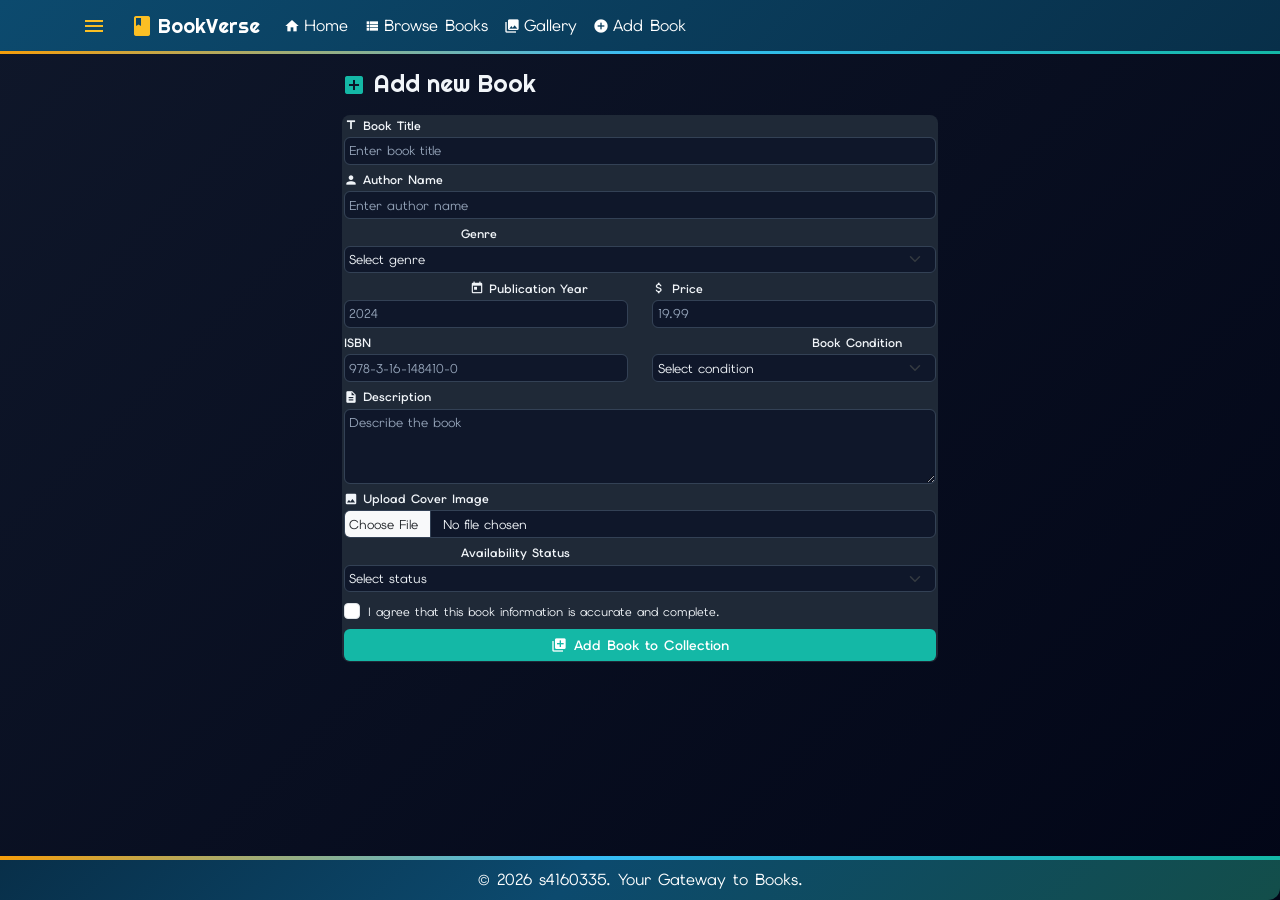
<file: a1/add.html>
<!DOCTYPE html>
<html lang="en">

<head>

    <meta charset="UTF-8">
    <meta name="viewport" content="width=device-width, initial-scale=1.0">

    <title>BookVerse | Add Book</title>

    <!-- Bootstrap -->
    <link href="https://cdn.jsdelivr.net/npm/bootstrap@5.3.0/dist/css/bootstrap.min.css" rel="stylesheet">
	
	<!-- Google Fonts -->
	<link rel="preconnect" href="https://fonts.googleapis.com">
	<link rel="preconnect" href="https://fonts.gstatic.com" crossorigin>
	
	<link href="https://fonts.googleapis.com/css2?family=Elms+Sans:wght@400;500;600;700&family=Righteous:wght@400;500;600;700;800&display=swap" rel="stylesheet">
	
	<!-- Material Icons -->
	<link href="https://fonts.googleapis.com/icon?family=Material+Icons" rel="stylesheet">


    <!-- Custom CSS -->
    <link rel="stylesheet" href="assets/css/style.css">
</head>

<body>
    <header>
        <!-- Navbar -->
        <nav class="navbar navbar-expand-lg navbar-dark">
            <div class="container">
                <a class="navbar-brand" href="index.html">
					<span class="material-icons">menu_book</span>
					BookVerse
				</a>
                <button class="navbar-toggler" type="button" data-bs-toggle="collapse" data-bs-target="#mainNavbar"
                    aria-controls="mainNavbar" aria-expanded="false" aria-label="Toggle navigation">
                    <span class="navbar-toggler-icon"></span>
                </button>
				
                <div class="collapse navbar-collapse" id="mainNavbar">
                    <ul class="navbar-nav">
                        <li class="nav-item">
                            <a class="nav-link" href="index.html">
							<span class="material-icons">home</span>
							Home
							</a>
                        </li>
						
                        <li class="nav-item">
                            <a class="nav-link" href="books.html">
							<span class="material-icons">view_list</span>
                                Browse Books
                            </a>
                        </li>
						
                        <li class="nav-item">
                            <a class="nav-link" href="gallery.html">
							<span class="material-icons">collections</span>
                                Gallery
                            </a>
                        </li>
						
                        <li class="nav-item">
                            <a class="nav-link" href="add.html">
							<span class="material-icons">add_circle</span>
                                Add Book
                            </a>
                        </li>
                    </ul>
                </div>
            </div>
        </nav>
    </header>

    <main class="add-page">
        <div class="container add-container py-3">
            <h1 class="add-title mb-3">
                <span class="material-icons">add_box</span>
                Add new Book
            </h1>

            <form id="addBookForm" class="book-form">

                <!-- Book Title -->
                <div class="mb-3">
                    <label for="bookTitle" class="form-label">
                        <span class="material-icons">title</span>
                        Book Title
                    </label>

                    <input type="text" class="form-control" id="bookTitle" name="title" placeholder="Enter book title" required>
                </div>

                <!-- Author -->
                <div class="mb-3">
                    <label for="bookAuthor" class="form-label">
                        <span class="material-icons">person</span>
                        Author Name
                    </label>

                    <input type="text" class="form-control" id="bookAuthor" name="author" placeholder="Enter author name" required>
                </div>

                <!-- Genre -->
                <div class="mb-3">
                    <label for="genre" class="form-label">
                        <span class="material-icons">category</span>
                        Genre
                    </label>

                    <select class="form-select" id="genre" name="genre" required>
                        <option value="" selected disabled>Select genre</option>
                        <option value="Fiction">Fiction</option>
                        <option value="Science Fiction">Science Fiction</option>
                        <option value="Fantasy">Fantasy</option>
                        <option value="dystopian">Dystopian</option>
                        <option value="romance">Romance</option>
                        <option value="memoir">Memoir</option>
                        <option value="self-help">Self-Help</option>
                        <option value="Non-Fiction">Non-Fiction</option>
                    </select>
                </div>

                <!-- Year and Price -->
                <div class="row">
                    <div class="col-md-6 mb-3">
                        <label for="publicationYear" class="form-label">
                            <span class="material-icons">calendar_today</span>
                            Publication Year
                        </label>

                        <input type="number" class="form-control" id="publicationYear" name="publication_year" placeholder="2024" required>
                    </div>

                    <div class="col-md-6 mb-3">
                        <label for="price" class="form-label">
                            <span class="material-icons">attach_money</span>
                            Price
                        </label>

                        <input type="number" class="form-control" id="price" name="price" placeholder="19.99" step="0.01" required>
                    </div>
                 </div>

                 <!-- ISBN and Condition -->
                  <div class="row">
                    <div class="col-md-6 mb-3">
                        <label for="isbn" class="form-label">
                            ISBN
                        </label>

                        <input type="text" class="form-control" id="isbn" name="isbn" placeholder="978-3-16-148410-0" required>
                    </div>

                    <div class="col-md-6 mb-3">
                        <label for="condition" class="form-label">
                            <span class="material-icons">inventory_2</span>
                            Book Condition
                        </label>

                        <select class="form-select" id="condition" name="book_condition" required>
                            <option value="" selected disabled>Select condition</option>
                            <option value="new">New</option>
                            <option value="gently-used">Gently Used</option>
                            <option value="fair">Fair</option>
                        </select>  
                    </div>
                </div>

                <!-- Description -->
				<div class="mb-3">
                    <label for="description" class="form-label">
                        <span class="material-icons">description</span>
                        Description
                    </label>

                    <textarea class="form-control" id="description" name="description" rows="3" placeholder="Describe the book" required></textarea>
                </div>
                <div class="mb-3">
                    <label for="coverImage" class="form-label">
                        <span class="material-icons">image</span>
                        Upload Cover Image
                    </label>

                    <input type="file" class="form-control" id="coverImage" name="image_path" accept=".jpg, .jpeg, .png, .gif, .webp" required>
                    <div id="imageError" class="invalid-feedback"></div>

                    <!-- Image Preview -->
                     <div id="imagePreviewContainer" class="image-preview-container d-none">
                        <p class="preview-file-name" id="previewFileName"></p>
                     </div>
                </div>

                 <!-- Availability -->
                <div class="mb-3">
                    <label for="availability" class="form-label">
                        <span class="material-icons">verified</span>
                        Availability Status
                    </label>

                    <select class="form-select" id="availability" name="status" required>
						<option value="" selected disabled>Select status</option>
                        <option value="available">Available</option>
                        <option value="reserved">Reserved</option>
                        <option value="sold">Sold</option>
                    </select>
                </div>

                <!-- Agreement -->
                <div class="mb-3 form-check">
                    <input type="checkbox" class="form-check-input" id="agreement" name="agree" required>
                    <label class="form-check-label" for="agreement">
                        I agree that this book information is accurate and complete.
                    </label>
                </div>

                <!-- Submit -->
                <button type="submit" class="btn add-book-btn w-100">
                    <span class="material-icons">library_add</span>
                    Add Book to Collection
                </button>
            </form>
        </div>
    </main>

    <!-- Footer -->
    <footer>
        <div class="container text-center py-2 ">
            <p class="mb-0">
                &copy; 2026 s4160335. Your Gateway to Books.
            </p>
        </div>
    </footer>

    <!-- Bootstrap JS -->
    <script src="https://cdn.jsdelivr.net/npm/bootstrap@5.3.0/dist/js/bootstrap.bundle.min.js">
    </script>

            <!-- Custom JavaScript -->
            <script src="assets/js/scripts.js"></script>
</body>

</html>
</file>
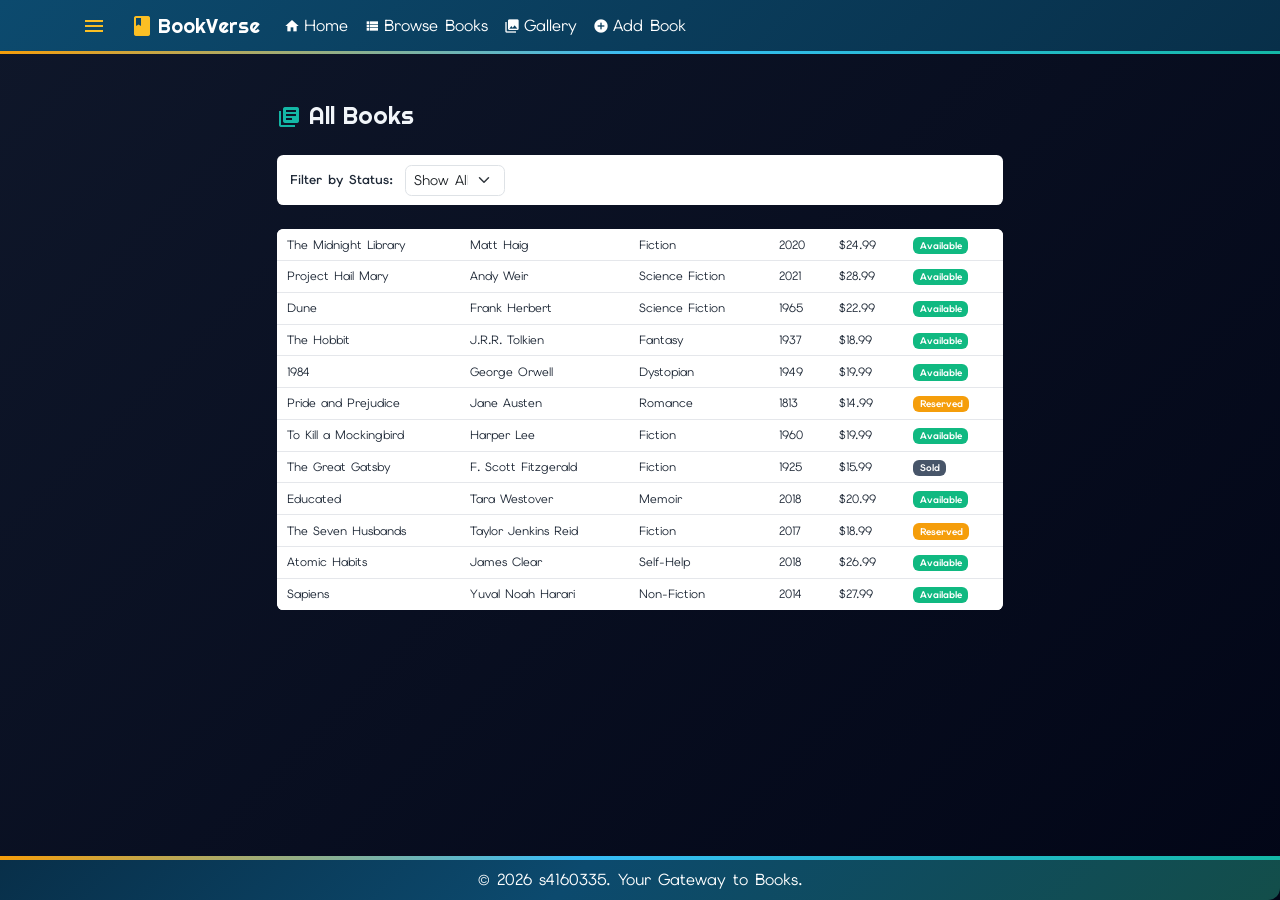
<file: a1/books.html>
<!DOCTYPE html>
<html lang="en">

<head>

    <meta charset="UTF-8">
    <meta name="viewport" content="width=device-width, initial-scale=1.0">

    <title>BookVerse | Browse Books</title>

    <!-- bootstrap -->
    <link href="https://cdn.jsdelivr.net/npm/bootstrap@5.3.0/dist/css/bootstrap.min.css" rel="stylesheet">
	
	<!-- Google Fonts -->
	<link rel="preconnect" href="https://fonts.googleapis.com">
	<link rel="preconnect" href="https://fonts.gstatic.com" crossorigin>
	
	<link href="https://fonts.googleapis.com/css2?family=Elms+Sans:wght@400;500;600;700&family=Righteous:wght@400;500;600;700;800&display=swap" rel="stylesheet">
	
	<!-- Material Icons -->
	<link href="https://fonts.googleapis.com/icon?family=Material+Icons" rel="stylesheet">


    <!-- Custom CSS -->
    <link rel="stylesheet" href="assets/css/style.css">
</head>

<body>
    <header>
        <!-- Navbar -->
        <nav class="navbar navbar-expand-lg navbar-dark">
            <div class="container">
                <a class="navbar-brand" href="index.html">
					<span class="material-icons">menu_book</span>
					BookVerse
				</a>
				
                <button class="navbar-toggler" type="button" data-bs-toggle="collapse" data-bs-target="#mainNavbar"
                    aria-controls="mainNavbar" aria-expanded="false" aria-label="Toggle navigation">
                    <span class="navbar-toggler-icon"></span>
                </button>
				
                <div class="collapse navbar-collapse" id="mainNavbar">
                    <ul class="navbar-nav">
                        <li class="nav-item">
                            <a class="nav-link" href="index.html">
							<span class="material-icons"> home</span>
							Home
							</a>
                        </li>
						
                        <li class="nav-item">
                            <a class="nav-link" href="books.html">
							<span class="material-icons">view_list</span>
                                Browse Books
                            </a>
                        </li>
						
                        <li class="nav-item">
                            <a class="nav-link" href="gallery.html">
							<span class="material-icons">collections</span>
                                Gallery
                            </a>
                        </li>
						
                        <li class="nav-item">
                            <a class="nav-link" href="add.html">
							<span class="material-icons">add_circle</span>
                                Add Book
                            </a>
                        </li>
                    </ul>
                </div>
            </div>
        </nav>
    </header>

     <main class="books-page">
        <div class="container books-container py-5">
            
            <!-- Page Heading-->
             <h1 class="books-title mb-4">
                <span class="material-icons">library_books</span>
                All Books
             </h1>

             <!-- Status Tilter -->
              <div class="book-filter mb-4">
                <label for="statusFilter">Filter by Status:</label>

                <select id="statusFilter" class="form-select form-select-sm">
                    <option value="all">Show All</option>
                    <option value="available">Available</option>
                    <option value="reserved">Reserved</option>
                    <option value="sold">Sold</option>
                </select>
              </div>

              <!--Books Table -->
              <div class="books-table-wrapper">
                <div class="table-responsive">

                    <table class="table books-table align-middle mb-0">
                        <tbody>
                            <tr data-status="available">
                                <td>The Midnight Library</td>
                                <td>Matt Haig</td>
                                <td>Fiction</td>
                                <td>2020</td>
                                <td>$24.99</td>
                                <td>
                                    <span class="badge status-available">Available</span>
                                </td>
                            </tr>

                            <tr data-status="available">
                                <td>Project Hail Mary</td>
                                <td>Andy Weir</td>
                                <td>Science Fiction</td>
                                <td>2021</td>
                                <td>$28.99</td>
                                <td>
                                    <span class="badge status-available">Available</span>
                                </td>
                            </tr>

                            <tr data-status="available">
                                <td>Dune</td>
                                <td>Frank Herbert</td>
                                <td>Science Fiction</td>
                                <td>1965</td>
                                <td>$22.99</td>
                                <td>
                                    <span class="badge status-available">Available</span>
                                </td>
                            </tr>

                            <tr data-status="available">
                                <td>The Hobbit</td>
                                <td>J.R.R. Tolkien</td>
                                <td>Fantasy</td>
                                <td>1937</td>
                                <td>$18.99</td>
                                <td>
                                    <span class="badge status-available">Available</span>
                                </td>
                            </tr>

                            <tr data-status="available">
                                <td>1984</td>
                                <td>George Orwell</td>
                                <td>Dystopian</td>
                                <td>1949</td>
                                <td>$19.99</td>
                                <td>
                                    <span class="badge status-available">Available</span>
                                </td>
                            </tr>

                            <tr data-status="reserved">
                                <td>Pride and Prejudice</td>
                                <td>Jane Austen</td>
                                <td>Romance</td>
                                <td>1813</td>
                                <td>$14.99</td>
                                <td>
                                    <span class="badge status-reserved">Reserved</span>
                                </td>
                            </tr>

                            <tr data-status="available">
                                <td>To Kill a Mockingbird</td>
                                <td>Harper Lee</td>
                                <td>Fiction</td>
                                <td>1960</td>
                                <td>$19.99</td>
                                <td>
                                    <span class="badge status-available">Available</span>
                                </td>
                            </tr>

                            <tr data-status="sold">
                                <td>The Great Gatsby</td>
                                <td>F. Scott Fitzgerald</td>
                                <td>Fiction</td>
                                <td>1925</td>
                                <td>$15.99</td>
                                <td>
                                    <span class="badge status-sold">Sold</span>
                                </td>
                            </tr>

                            <tr data-status="available">
                                <td>Educated</td>
                                <td>Tara Westover</td>
                                <td>Memoir</td>
                                <td>2018</td>
                                <td>$20.99</td>
                                <td>
                                    <span class="badge status-available">Available</span>
                                </td>
                            </tr>

                            <tr data-status="reserved">
                                <td>The Seven Husbands</td>
                                <td>Taylor Jenkins Reid</td>
                                <td>Fiction</td>
                                <td>2017</td>
                                <td>$18.99</td>
                                <td>
                                    <span class="badge status-reserved">Reserved</span>
                                </td>
                            </tr>

                            <tr data-status="available">
                                <td>Atomic Habits</td>
                                <td>James Clear</td>
                                <td>Self-Help</td>
                                <td>2018</td>
                                <td>$26.99</td>
                                <td>
                                    <span class="badge status-available">Available</span>
                                </td>
                            </tr>

                            <tr data-status="available">
                                <td>Sapiens</td>
                                <td>Yuval Noah Harari</td>
                                <td>Non-Fiction</td>
                                <td>2014</td>
                                <td>$27.99</td>
                                <td>
                                    <span class="badge status-available">Available</span>
                                </td>
                            </tr>
                        </tbody>
                    </table>
                </div>
              </div>
        </div>
    </main>


    <!-- Footer -->
    <footer>
        <div class="container text-center py-2 ">
            <p class="mb-0">
                &copy; 2026 s4160335. Your Gateway to Books.
            </p>
        </div>
    </footer>

    <!-- Bootstrap JS -->
    <script src="https://cdn.jsdelivr.net/npm/bootstrap@5.3.0/dist/js/bootstrap.bundle.min.js">
    </script>

            <!-- Custom JavaScript -->
            <script src="assets/js/scripts.js"></script>
</body>

</html>
</file>
<file: a1/assets/css/style.css>
/* BookVerse Custom styles */
/* Colour variables */

:root {
	--primary: #0d9488;
	--primary-dark: #0f766e;
	--primary-light: #14b8a6;
	
	--secondary: #d97706;
	--secondary-dark: #b45309;
	
	--accent-amber: #fbbf24;
	--accent-green: #10b981;
	--accent-slate: #475569;
	
	--text-dark: #1f2937;
	--text-light: #6b7280;
	
	--background-light: #f9fafb;
	--background-white: #ffffff;
	
	--border: #e5e7eb;
}

/* Page */
body {
	margin: 0;
	min-height: 100vh;
	display: flex;
	flex-direction: column;
	
	background: linear-gradient(
		135deg, #0f172a 0%, #020617 100%
	);
	color: #f1f5f9;
	font-family: "Elms Sans", sans-serif;
}

main {
	flex: 1;
}

/* Headings */
h1,
h2,
h3,
h4,
h5,
h6 {
	color: #f1f5f9;
	font-family: "Righteous", sans-serif;
}

/* Header */
header {
	position: relative;
	background: linear-gradient(
        135deg, #0c4a6e 0%, #082f49 100%
    );
}

/* Accent strip below navigation */
header::after {
	content: "";
	display: block;
	height: 3px;
	
	background: linear-gradient(
		90deg, #f59e0b 0%, #38bdf8 50%, #14b8a6 100%
	);
}

/* Navigation */
.navbar {
	padding: 0.35rem 0;
}

.navbar-brand {
	display: flex;
	align-items: center;
	gap: 0.25rem;
	
	color: #ffffff;
	font-family: "Righteous", sans-serif;
}

.navbar-brand:hover, 
.navbar-brand:focus {
	color: #ffffff;
}

.navbar-brand .material-icons {
	color: #fbbf24;
}

.navbar-nav {
	align-items: center;
}

.nav-link {
	display: flex;
	align-items: center;
	gap: 0.25rem;
	
	color: #ffffff;
	font-family: "Elms Sans", sans-serif;
}

.nav-link:hover,
.nav-link:focus {
	color: #fbbf24;
}

.nav-link .material-icons {
	font-size: 1rem;
}

/* Footer */
footer {
	position: relative;
	
	background: linear-gradient(
		135deg, #082f49 0%, #0c4a6e 45%, #134e4a 100%
	);
	color: #ffffff;
	border-radius: 0 0 0.75rem;
}

footer::before {
	content: "";
	display: block;
	height: 4px;
	
	background: linear-gradient(
		90deg, #f59e0b 0%, #38bdf8 45%, #14b8a6 100%
	);
}

footer p {
	color: #ffffff;
}

/* Home Page */
/* Carousel */
.carousel {
	margin-top: 0.5rem;
}

.carousel-image {
	width: 100%;
	height: 180px;
	object-fit: cover;
	background-color: #020617;
}

.carousel-caption {
	bottom: 0;
}

.carousel-caption h2{
	font-size: 1rem;
	color: #ffffff;
}

/* Featured Books */
.feature-books {
	min-height: auto;
	padding-top: 0.5rem !important;
	padding-bottom: 0.5rem !important;
}

.feature-books .container {
	max-width: 720px;
}

.section-title {
	display: flex;
	align-items: center;
	gap: 0.35rem;
	font-size: 1rem;
	margin-bottom: 0.6rem !important;
}

.section-title .material-icons {
	color: #14b8a6;
}

/* Book Cards */
.book-card {
	overflow: hidden;
	background-color: #ffffff;
	border: 1px solid #e5e7eb;
}

.book-card .card-img-top {
	width: 100%;
	height: 90px;
	object-fit: cover;
}

.book-card .card-body{
	padding: 0.45rem;
	color: #1f2937;
}

.book-card .card-title {
	margin-bottom: 0.2rem;
	font-size: 0.68rem;
}

.book-details {
	margin-bottom: 0.15rem;
	color: #6b7280;
	font-size: 0.56rem;
}

.book-price {
	margin-bottom: 0.2rem;
	font-size: 0.6rem;
	font-weight: 700;
}

.book-card .badge {
	font-size: 0.7rem;
}

/* Status badges */
.status-available {
	background-color: #10b981;
	color: #ffffff;
}

.status-reserved {
	background-color: #f59e0b;
	color: #ffffff;
}

.status-sold {
	background-color: #475569;
	color: #ffffff;
}

/* Books Page */
.books-container {
	max-width: 750px;
}

.books-title {
	display: flex;
	align-items: center;
	gap: 0.5rem;
	font-size: 1.5rem;
}

.books-title .material-icons {
	color: #14b8a6;
}

/* Filter */
.book-filter {
	display: flex;
	align-items: center;
	gap: 0.75rem;
	padding: 0.6rem 0.8rem;
	
	background-color: #ffffff;
	border-radius: 0.4rem;
	
	color: #1f2937;
}

.book-filter label {
	margin: 0;
	font-size: 0.8rem;
	font-weight: 600;
	white-space: nowrap;
}

.book-filter .form-select {
	width: 100px;
	flex: 0 0 100px;
	border-radius: 0.4rem;
}

.book-filter .form-select.filter-available {
	background-color: #10b981;
	color: #ffffff;
	border-color: #10b981;
}

.book-filter .form-select.filter-reserved {
	background-color: #0f172a;
	color: #ffffff;
	border-color: #14b8a6;
}

.book-filter .form-select.filter-sold {
	background-color: #475569;
	color: #ffffff;
	border-color: #475569;
}

/* Books Table */
.books-table-wrapper {
	overflow-x: auto;
	overflow-y: hidden;
	
	background-color: #ffffff;
	border-radius: 0.4rem;
}

.books-table {
	color: #1f2937;
	font-size: 0.75rem;
}

.books-table td {
	padding: 0.4rem 0.6rem;
	background-color: #ffffff;
	border-color: #e5e7eb;
	color: #1f2937;
	white-space: nowrap;
}

.books-table tr:last-child td {
	border-bottom: 0;
}

.books-table .badge {
	font-size: 0.6rem;
}

/* Book page - Mobile */
@media (max-width: 575.98px) {
	.books-container{
		padding-left: 1rem;
		padding-right: 1rem;
	}
	
	.book-filter {
		align-items: flex-start;
		flex-direction: column;
	}
	
	.book-filter .form-select {
		width: 100%;
		flex: 0 0 auto;
	}
	
	.books-table {
		min-width: 0;
		font-size: 0.65rem;
	}
	
	.books-table td {
		padding: 0.3rem 0.25rem;
		white-space: normal;
	}
	
	.books-table td:nth-child(3),
	.books-table td:nth-child(4) {
		display: none;
	}
}


/* Gallery Page */
.gallery-container {
	max-width: 850px;
}

.gallery-title {
	display: flex;
	align-items: center;
	gap: 0.5rem;
	font-size: 1.5rem;
}

.gallery-title .material-icons {
	color: #14b8a6;
}

.gallery-item {
	display: block;
	width: 100%;
	padding: 0;
	
	background: none;
	border: 0;
	border-radius: 0.4rem;
	
	overflow: hidden;
}

.gallery-item img {
	width: 100%;
	height: 150px;
	object-fit: cover;
}

.gallery-modal {
	background-color: #1f2937;
	color: #ffffff;
}

.gallery-modal .modal-header {
	background-color: #0d9488;
}

.gallery-modal .modal-body {
	padding: 1rem;
}

.gallery-modal img {
	max-height: 380px;
	object-fit: contain;
}

.gallery-modal .modal-footer {
	background-color: #0f172a;
	border-top: none;
}

.gallery-modal .modal-footer .btn-primary {
	background-color: #14b8a6;
	border-color: #14b8a6;
}

/* Gallery Page - Mobile */
@media (max-width: 575.98px) {
	.gallery-item img {
		height: 180px;
	}
}

/* Add Book Page */
.add-container {
    max-width: 620px;
}

.add-title {
    display: flex;
    align-items: center;
    gap: 0.5rem;
	color: #f1f5f9;
    font-size: 1.5rem;
}

.add-title .material-icons {
    color: #14b8a6;
}

.book-form {
    padding: 0.1rem;
    background-color: #1f2937;
    border-radius: 0.5rem;
}

.book-form .mb-3 {
	margin-bottom: 0.4rem !important;
}

.book-form .form-label {
    display: flex;
    align-items: center;
    gap: 0.35rem;
    margin-bottom: 0.15rem;

    color: #f1f5f9;
    font-size: 0.75rem;
    font-weight: 600;
}

.book-form .form-label .material-icons {
    font-size: 0.9rem;
}

.book-form .form-control,
.book-form .form-select {
	padding: 0.2rem 0.3rem;
    background-color: #0f172a;
    color: #f1f5f9;
    border: 1px solid #334155;
    font-size: 0.8rem;
}

.book-form .form-control::placeholder {
    color: #94a3b8;
}

.book-form .form-control:focus,
.book-form .form-select:focus {
    background-color: #0f172a;
    color: #f1f5f9;
    border-color: #14b8a6;
    box-shadow: 0 0 0 0.15rem rgba(20, 184, 166, 0.25);
}

.book-form textarea {
    resize: vertical;
}

.book-form textarea.form-control {
	min-height: 75px;
}

.book-form .row {
	--bs-gutter-y: 0;
}

.form-check-label {
    color: #f1f5f9;
    font-size: 0.75rem;
}

.form-check-input:checked {
    background-color: #14b8a6;
    border-color: #14b8a6;
}

/* Add Book Button */
.add-book-btn {
    display: flex;
    align-items: center;
    justify-content: center;
    gap: 0.4rem;
	padding: 0.35rem 0.75rem;

    background-color: #14b8a6;
    color: #ffffff;
    border: none;

    font-size: 0.85rem;
    font-weight: 600;
}

.add-book-btn:hover,
.add-book-btn:focus {
    background-color: #0d9488;
    color: #ffffff;
}

.add-book-btn .material-icons {
    font-size: 1rem;
}

/* Image Preview */
.image-preview-container {
    margin-top: 0.75rem;
}

.preview-file-name {
    margin-bottom: 0.5rem;
    color: #10b981;
    font-size: 0.7rem;
}

.image-preview-container img {
    width: 140px;
    max-height: 220px;
    object-fit: cover;

    border: 3px solid #e5e7eb;
    border-radius: 0.35rem;
}


/* Add Book Page - Mobile */
@media (max-width: 575.98px) {
    .add-container {
        padding-left: 1rem;
        padding-right: 1rem;
    }

    .book-form {
        padding: 1rem;
    }
}
</file>
